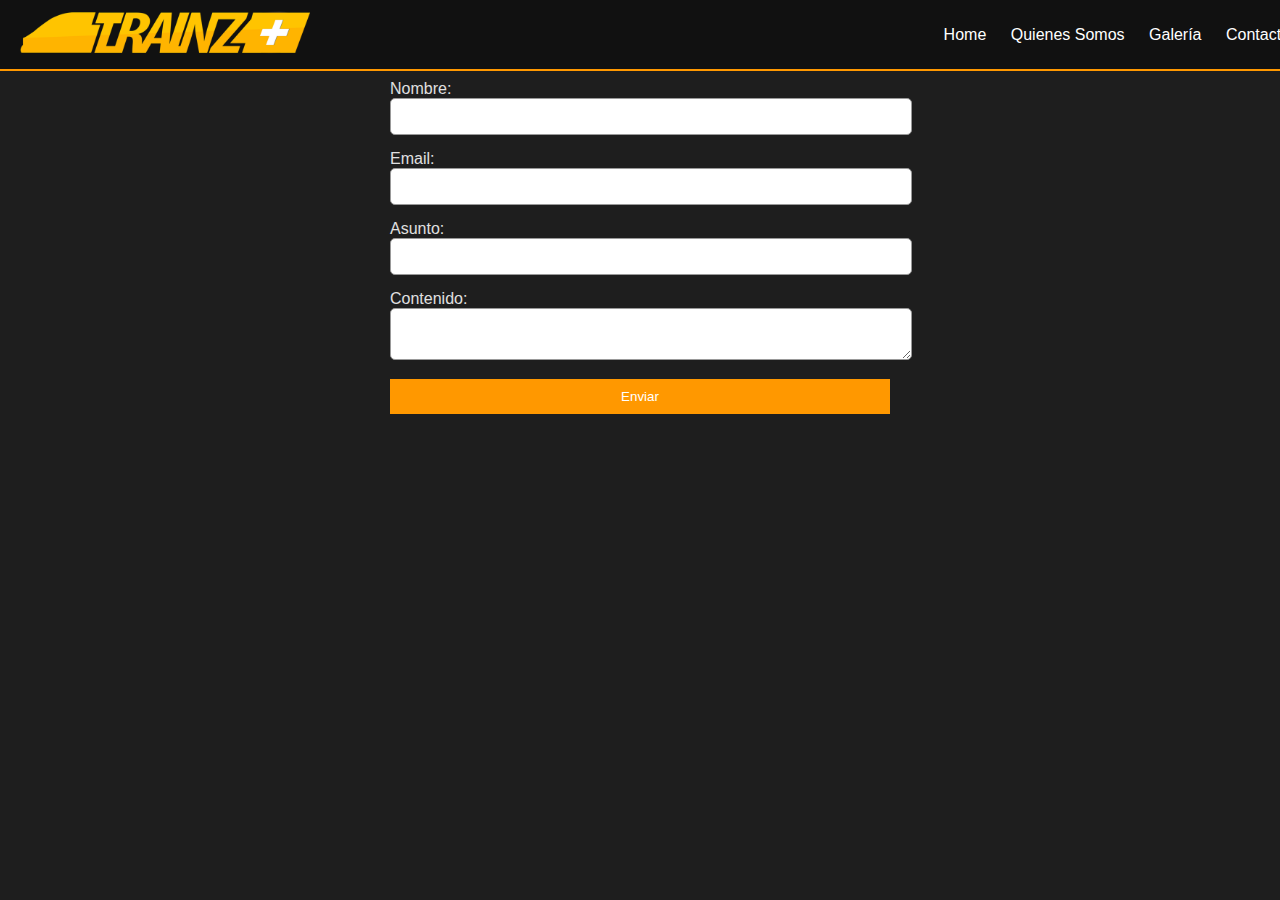
<file: contacto.html>
<!DOCTYPE html>
<html lang="es">
<head>
    <meta charset="UTF-8">
    <meta name="viewport" content="width=device-width, initial-scale=1.0">
    <title>Contacto - Trainz</title>
    <link rel="stylesheet" href="estilos.css">
</head>
<body>
<header class="header">
    <div class="logo">
        <a href="index.html"><img src="logo.png" alt="Logo Trainz"></a>
    </div>
    <nav class="nav-links">
        <a href="index.html">Home</a>
        <a href="quienes.html">Quienes Somos</a>
        <a href="galeria.html">Galería</a>
        <a href="contacto.html">Contacto</a>
    </nav>
    <div class="menu-btn">☰</div>
</header>

<section class="contacto">
    <h1>Contacto</h1>

    <form class="formulario" method="POST" action="LINK_DEL_DOCENTE">
        <label>Nombre:
            <input type="text" name="nombre" maxlength="200" required>
        </label>

        <label>Email:
            <input type="email" name="email" maxlength="200" required>
        </label>

        <label>Asunto:
            <input type="text" name="asunto" maxlength="200" required>
        </label>

        <label>Contenido:
            <textarea name="contenido" maxlength="1000" required></textarea>
        </label>

        <button type="submit">Enviar</button>
    </form>
</section>

</body>
</html>
</file>
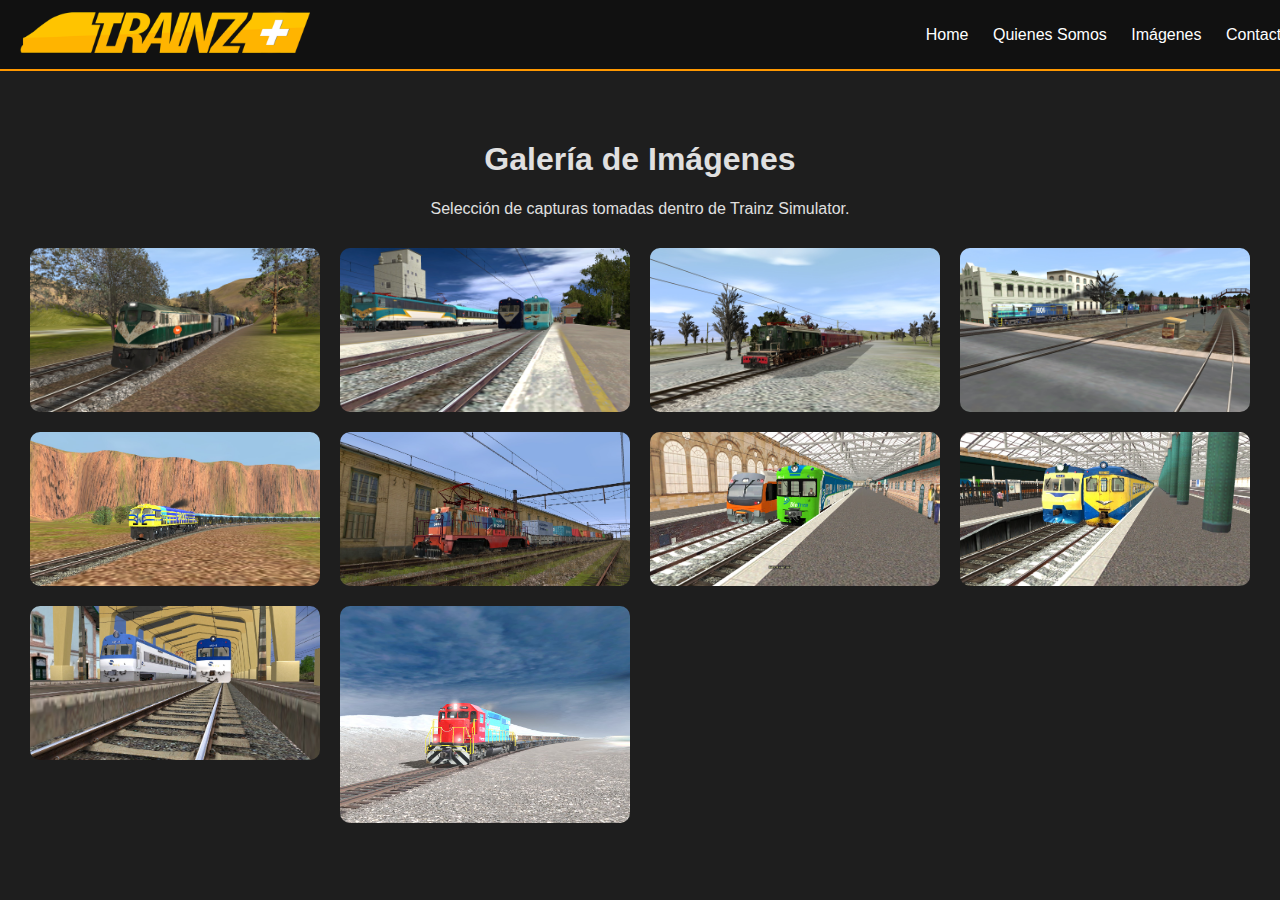
<file: galeria.html>
<!DOCTYPE html>
<html lang="es">
<head>
    <meta charset="UTF-8">
    <meta name="viewport" content="width=device-width, initial-scale=1.0">
    <title>Galería de Imágenes - Trainz</title>
    <link rel="stylesheet" href="estilos.css">
</head>
<body>
<header class="header">
    <div class="logo">
        <a href="index.html"><img src="logo.png" alt="Logo Trainz"></a>
    </div>
    <nav class="nav-links">
        <a href="Trainz.html">Home</a>
        <a href="quienes.html">Quienes Somos</a>
        <a href="galeria.html">Imágenes</a>
        <a href="contacto.html">Contacto</a>
    </nav>
    <div class="menu-btn">☰</div>
</header>

<section class="galeria-page">
    <h1>Galería de Imágenes</h1>
    <p>Selección de capturas tomadas dentro de Trainz Simulator.</p>

    <div class="grid-galeria">
        <img src="img/Fepasa.jpg" alt="Imagen 1">
        <img src="img/Japo y Espa.jpg" alt="Imagen 2">
        <img src="img/E-2803.jpg" alt="Imagen 3">
        <img src="img/Multiples.jpg" alt="Imagen 4">
        <img src="img/En el Norte.jpg" alt="Imagen 5">
        <img src="img/E-2404.jpg" alt="Imagen 6">
        <img src="img/AES y UT440.jpg" alt="Imagen 7">  
        <img src="img/Entre Aerodinámico y Azul-Amarillo.jpg" alt="Imagen 8">  
        <img src="img/AEZ.jpg" alt="Imagen 9">
        <img src="img/D-3309.jpg" alt="Imagen 10">                            
    </div>
</section>

</body>
</html>

</body>
</html>

</body>
</html>
</file>
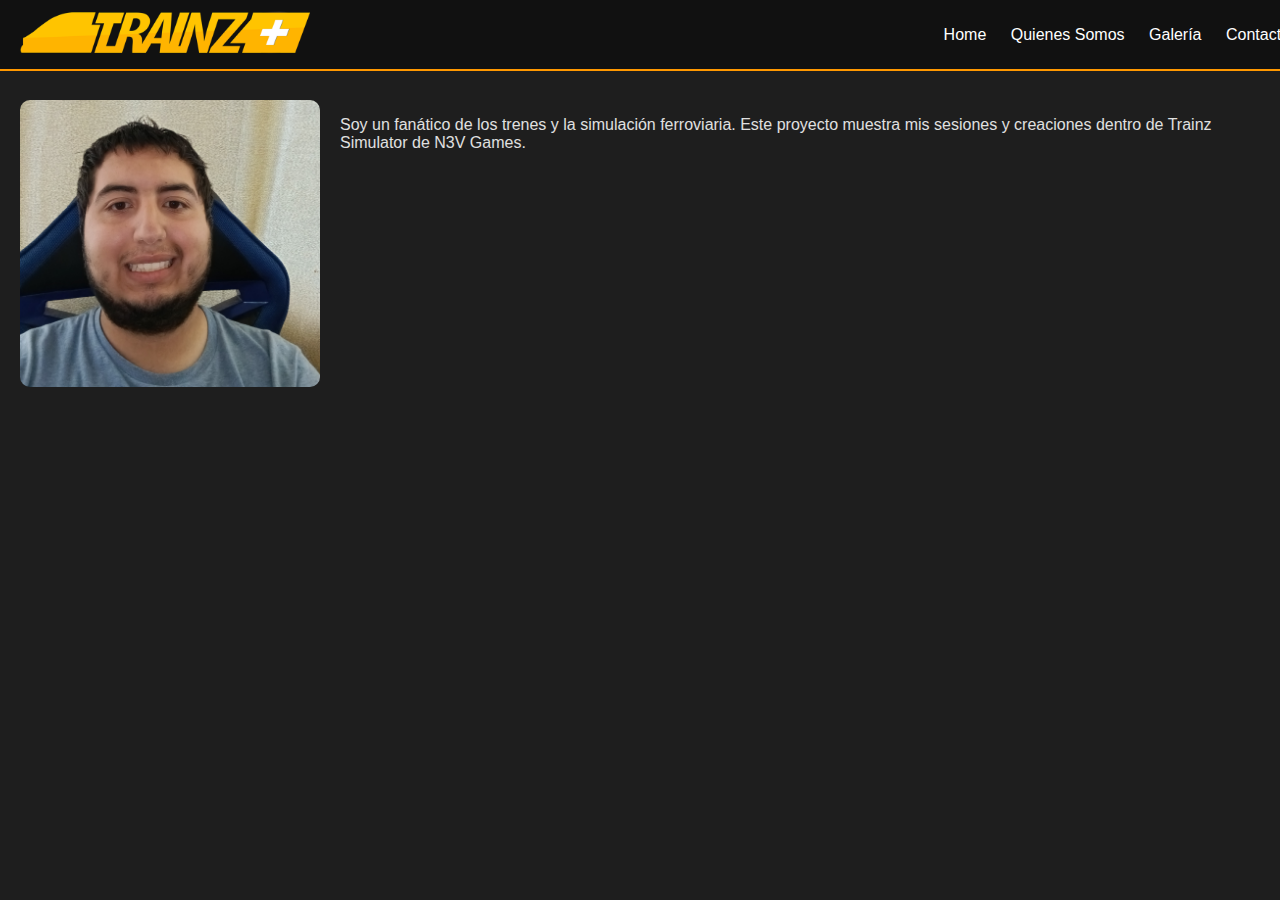
<file: quienes.html>
<!DOCTYPE html>
<html lang="es">
<head>
    <meta charset="UTF-8">
    <meta name="viewport" content="width=device-width, initial-scale=1.0">
    <title>Quienes Somos - Trainz</title>
    <link rel="stylesheet" href="estilos.css">
</head>
<body>
<header class="header">
    <div class="logo">
        <a href="index.html"><img src="logo.png" alt="Logo Trainz"></a>
    </div>
    <nav class="nav-links">
        <a href="Trainz.html">Home</a>
        <a href="quienes.html">Quienes Somos</a>
        <a href="galeria.html">Galería</a>
        <a href="contacto.html">Contacto</a>
    </nav>
    <div class="menu-btn">☰</div>
</header>

<section class="quienes">
    <h1>¿Quién Soy?</h1>
    <div class="quienes-grid">
        <img src="img/myself.jpg" alt="Foto autor">
        <p>Soy un fanático de los trenes y la simulación ferroviaria. Este proyecto muestra mis sesiones y creaciones dentro de Trainz Simulator de N3V Games.</p>
    </div>
</section>

</body>
</html>
</file>
<file: estilos.css>
body {
    margin: 0;
    font-family: 'Roboto', sans-serif;
    background: #1e1e1e; color: #e0e0e0;
}

h1, h2, h3 {
    font-family: 'Oswald', sans-serif;
}

.header {
    position: fixed;
    top: 0;
    width: 100%;
    background: #111; border-bottom: 2px solid #ff9800;
    color: white;
    display: flex;
    justify-content: space-between;
    align-items: center;
    padding: 10px 20px;
    z-index: 10;
}

.header .logo img {
    height: 45px;
    cursor: pointer;
}

.nav-links a {
    color: white;
    margin: 0 10px;
    text-decoration: none;
    font-weight: 500;
}

.menu-btn {
    display: none;
    font-size: 28px;
    cursor: pointer;
}

.hero {
    padding-top: 100px;
    text-align: center;
}

.hero-img {
    width: 90%;
    max-width: 800px;
    border-radius: 10px;
}

.proyectos {
    padding: 50px;
}

.proyectos-grid {
    display: grid;
    grid-template-columns: repeat(auto-fit, minmax(250px, 1fr));
    gap: 20px;
}

.proyecto img {
    width: 100%;
    border-radius: 10px;
}

.videos-flex {
    display: flex;
    gap: 20px;
    flex-wrap: wrap;
}

.videos-flex video {
    width: 320px;
    border-radius: 10px;
    background: #000;
}
.galeria-flex {
    display: flex;
    gap: 20px;
    flex-wrap: wrap;
}

.galeria-flex img {
    width: 300px;
    border-radius: 10px;
}

.quienes-grid {
    display: flex;
    gap: 20px;
    padding: 20px;
}

.quienes-grid img {
    width: 300px;
    border-radius: 10px;
}

.formulario {
    display: flex;
    flex-direction: column;
    gap: 15px;
    max-width: 500px;
    margin: auto;
}

input, textarea {
    width: 100%;
    padding: 10px;
    border-radius: 5px;
    border: 1px solid #999;
}

button {
    padding: 10px;
    background: #ff9800; color: #111;
    color: white;
    border: none;
    cursor: pointer;
}

.galeria-page {
    padding: 120px 30px 40px;
    text-align: center;
}

.grid-galeria {
    display: grid;
    grid-template-columns: repeat(auto-fit, minmax(250px, 1fr));
    gap: 20px;
    margin-top: 30px;
}

.grid-galeria img {
    width: 100%;
    border-radius: 10px;
    transition: transform 0.2s;
}

.grid-galeria img:hover {
    transform: scale(1.05);
}

@media (max-width: 768px) {
    .nav-links {
        display: none;
    }
    .menu-btn {
        display: block;
    }
    .quienes-grid {
        flex-direction: column;
        text-align: center;
    }
}
</file>
